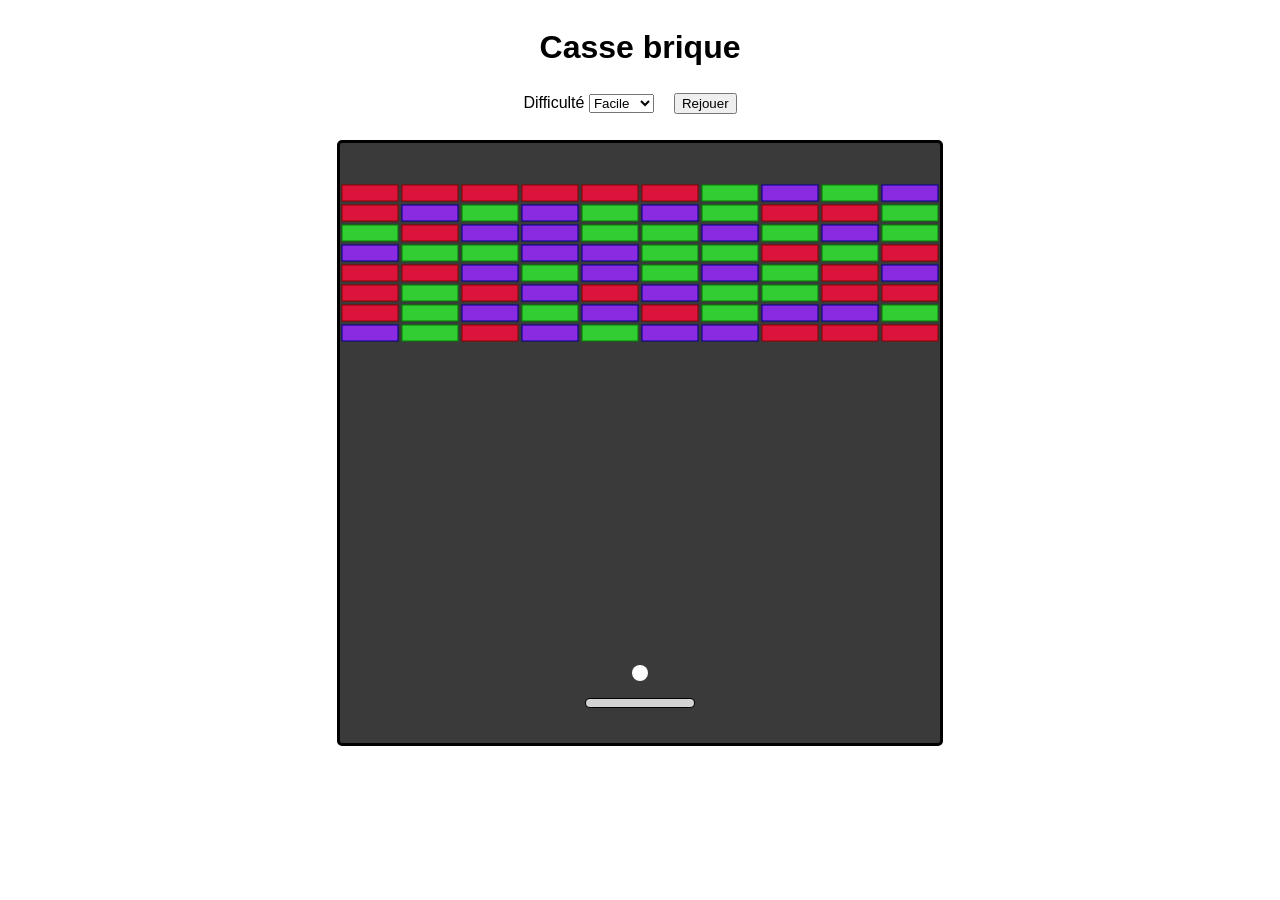
<file: Casse-brique/index.html>
<!DOCTYPE html>
<html lang="fr">
<head>
    <meta charset="UTF-8">
    <meta name="viewport" content="width=device-width, initial-scale=1.0">
    <title>Casse brique</title>
    <link rel="stylesheet" href="../style.css">
    <link rel="stylesheet" href="style.css">
</head>
<body>
    <h1>Casse brique</h1>
    <nav>
        <form>
            <label for="difficulte">Difficulté</label>
            <select id="difficulte">
                <option value="0.2">Facile</option>
                <option value="0.35">Moyen</option>
                <option value="0.5">Difficile</option>
            </select>
        </form>
        <button>Rejouer</button>
        <p></p>
    </nav>
    <canvas width="600" height="600"></canvas>
    <h2></h2>
    <script src="script.js"></script>
</body>
</html>
</file>
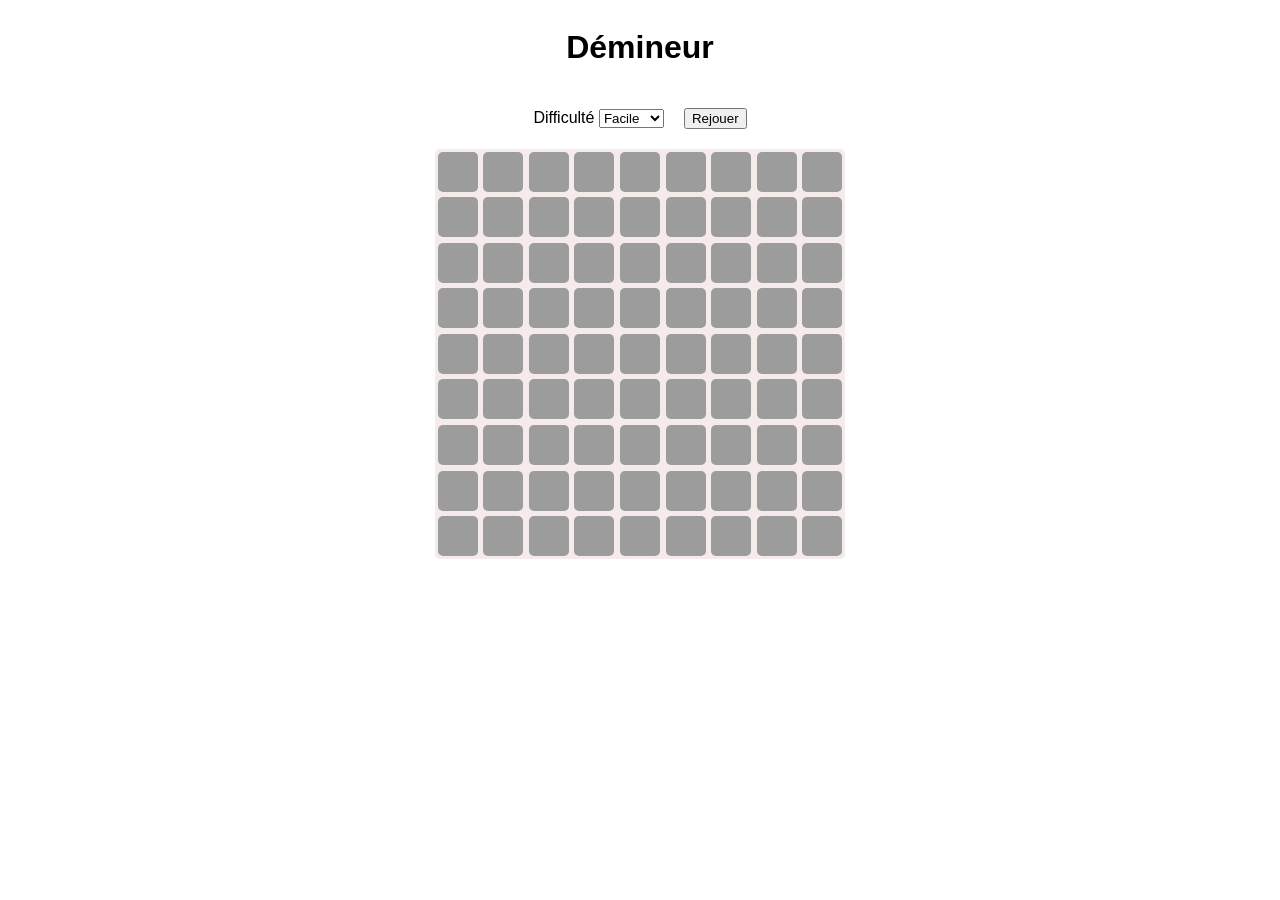
<file: Demineur/index.html>
<!DOCTYPE html>
<html lang="fr">
<head>
    <meta charset="UTF-8">
    <meta name="viewport" content="width=device-width, initial-scale=1.0">
    <title>Démineur</title>
    <link rel="stylesheet" href="../style.css">
    <link rel="stylesheet" href="style.css">
</head>
<body>
    <h1>Démineur</h1>
    <nav>
        <form>
            <label for="difficulte">Difficulté</label>
            <select id="difficulte">
                <option value="9">Facile</option>
                <option value="12">Moyen</option>
                <option value="16">Difficile</option>
            </select>
        </form>
        <button>Rejouer</button>
    </nav>
    <section></section>
    <h2></h2>
    <script src="script.js"></script>
</body>
</html>
</file>
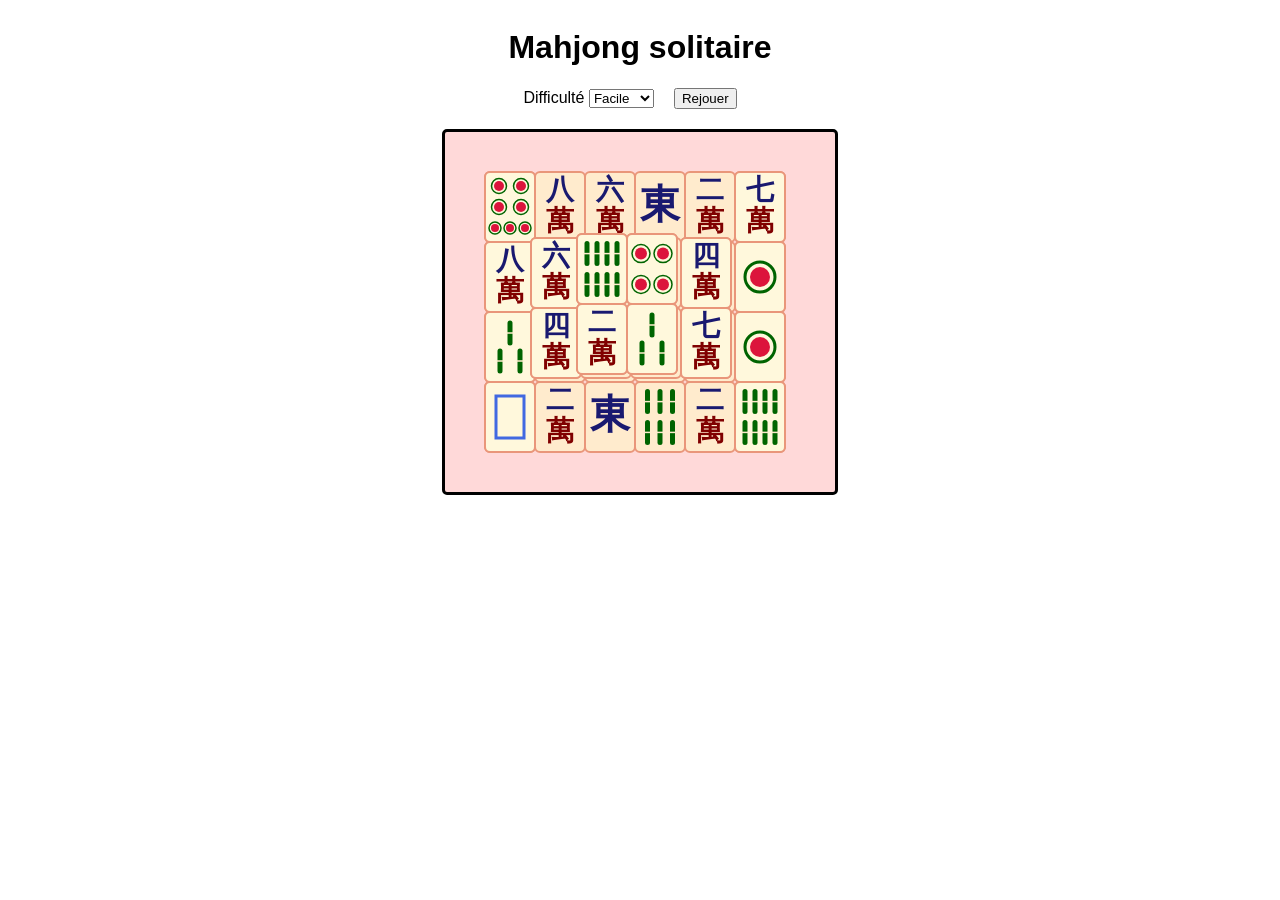
<file: Mahjong/index.html>
<!DOCTYPE html>
<html lang="fr">
<head>
    <meta charset="UTF-8">
    <meta name="viewport" content="width=device-width, initial-scale=1.0">
    <title>Mahjong</title>
    <link rel="stylesheet" href="../style.css">
    <link rel="stylesheet" href="style.css">
</head>
<body>
    <h1>Mahjong solitaire</h1>
    <nav>
        <form>
            <label for="difficulte">Difficulté</label>
            <select id="difficulte">
                <option value="1">Facile</option>
                <option value="2">Moyen</option>
                <option value="3">Difficile</option>
            </select>
        </form>
        <button>Rejouer</button>
        <p></p>
    </nav>
    <canvas width="830" height="640"></canvas>
    <h2></h2>
    <script src="tiles.js"></script>
    <script src="script.js"></script>
</body>
</html>
</file>
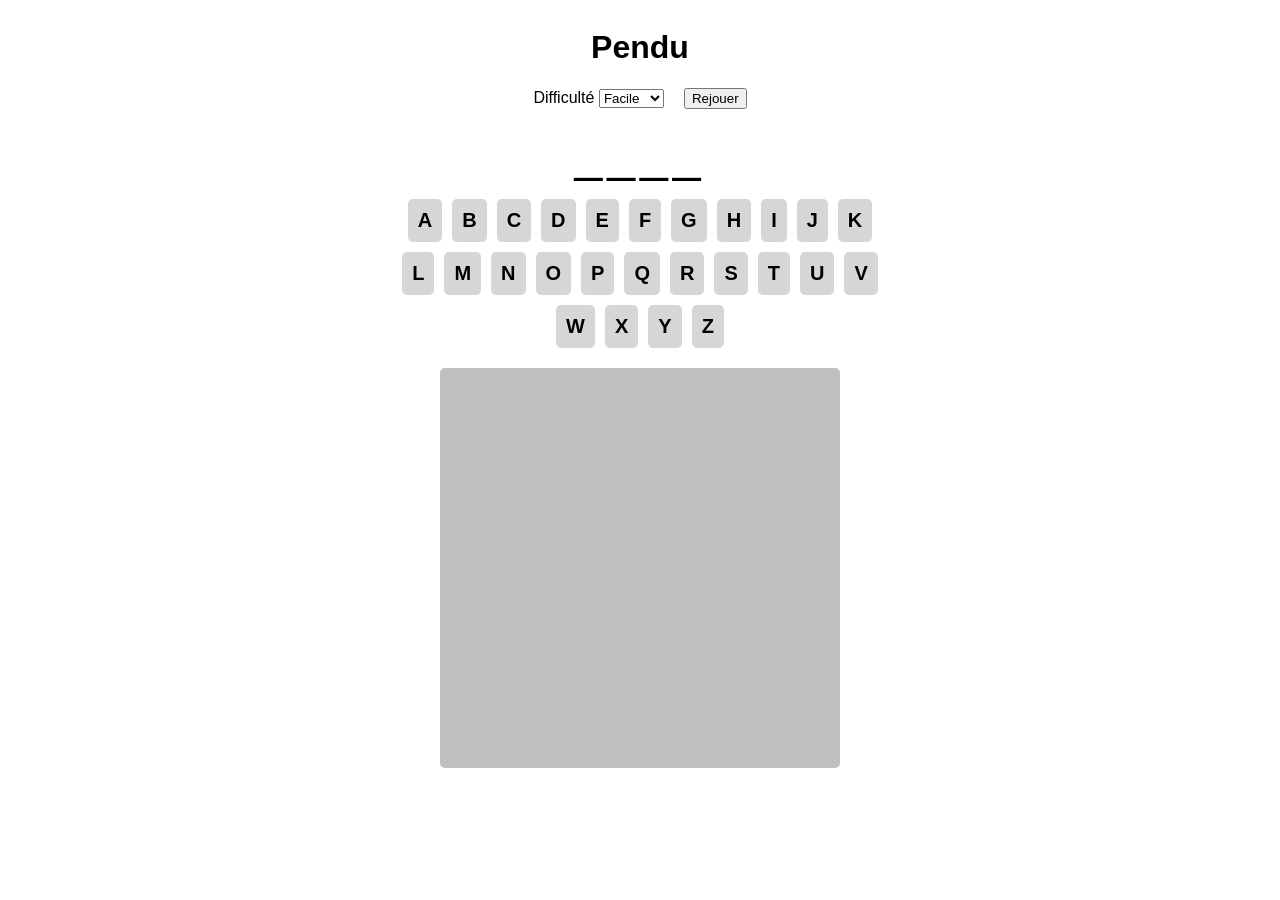
<file: Pendu/index.html>
<!DOCTYPE html>
<html lang="fr">
<head>
    <meta charset="UTF-8">
    <meta name="viewport" content="width=device-width, initial-scale=1.0">
    <title>Pendu</title>
    <link rel="stylesheet" href="../style.css">
    <link rel="stylesheet" href="style.css">
</head>
<body>
    <h1>Pendu</h1>
    <nav>
        <form>
            <label for="difficulte">Difficulté</label>
            <select id="difficulte">
                <option value="facile">Facile</option>
                <option value="moyen">Moyen</option>
                <option value="difficile">Difficile</option>
            </select>
        </form>
        <button>Rejouer</button>
    </nav>
    <ul></ul>
    <section></section>
    <canvas width="400" height="400"></canvas>
    <h2></h2>

    <script src="mots.js"></script>
    <script src="script.js"></script>
</body>
</html>
</file>
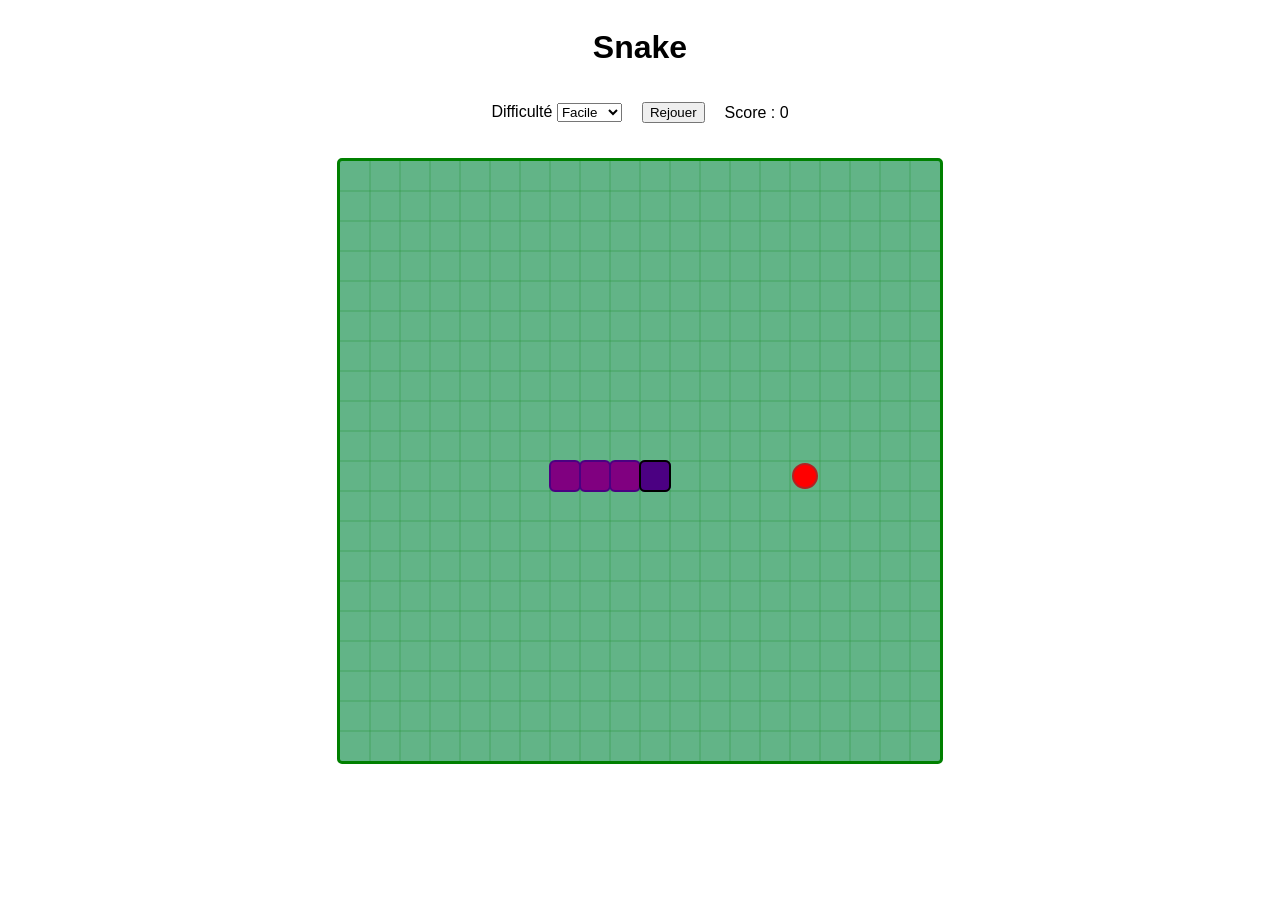
<file: Snake/index.html>
<!DOCTYPE html>
<html lang="fr">
<head>
    <meta charset="UTF-8">
    <meta name="viewport" content="width=device-width, initial-scale=1.0">
    <title>Snake</title>
    <link rel="stylesheet" href="../style.css">
    <link rel="stylesheet" href="style.css">
</head>
<body>
    <h1>Snake</h1>
    <nav>
        <form>
            <label for="difficulte">Difficulté</label>
            <select id="difficulte">
                <option value="facile">Facile</option>
                <option value="moyen">Moyen</option>
                <option value="difficile">Difficile</option>
            </select>
        </form>
        <button>Rejouer</button>
        <p></p>
    </nav>
    <canvas width="600" height="600"></canvas>
    <h2></h2>
    <script src="script.js"></script>
</body>
</html>
</file>
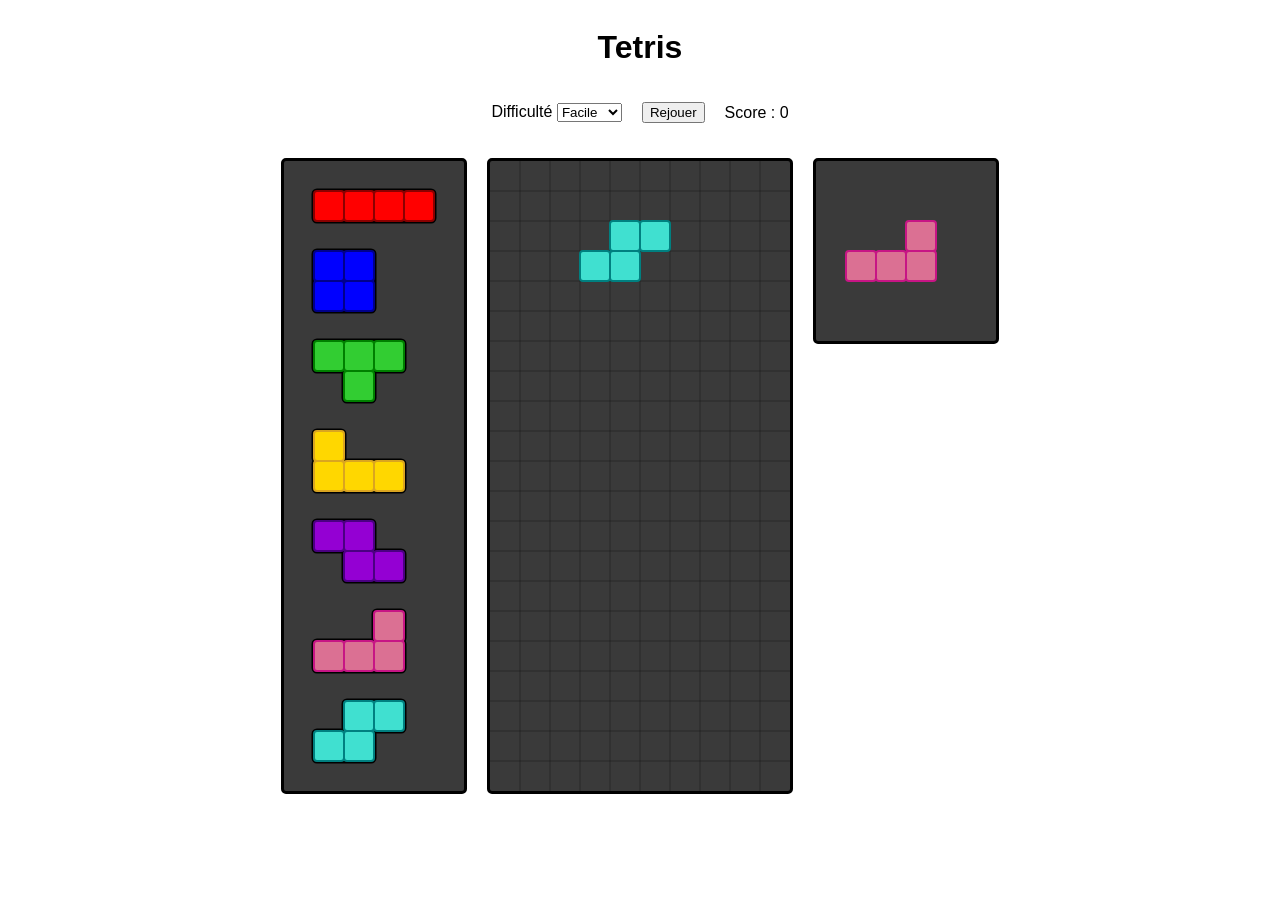
<file: Tetris/index.html>
<!DOCTYPE html>
<html lang="fr">
<head>
    <meta charset="UTF-8">
    <meta name="viewport" content="width=device-width, initial-scale=1.0">
    <title>Tetris</title>
    <link rel="stylesheet" href="../style.css">
    <link rel="stylesheet" href="style.css">
</head>
<body>
    <h1>Tetris</h1>
    <nav>
        <form>
            <label for="difficulte">Difficulté</label>
            <select id="difficulte">
                <option value="0.2">Facile</option>
                <option value="0.35">Moyen</option>
                <option value="0.5">Difficile</option>
            </select>
        </form>
        <button>Rejouer</button>
        <p></p>
    </nav>
    <section>
        <canvas id="stat" width="180" height="630"></canvas>
        <canvas id="canva" width="300" height="630"></canvas>
        <canvas id="preview" width="180" height="180"></canvas>
    </section>
    <h2></h2>
    <script src="exemple.js"></script>
    <script src="script.js"></script>
</body>
</html>
</file>
<file: style.css>
body{
    display: flex;
    flex-direction: column;
    justify-content: center;
    align-items: center;
    font-family: Arial, Helvetica, sans-serif;
}

nav{
    display: flex;
    gap: 20px;
    align-items: center;
    justify-content: center;
}
</file>
<file: Casse-brique/style.css>
canvas{
    background-color: rgb(58, 58, 58);
    border-radius: 5px;
    margin-top: 20px;
    border: rgb(0, 0, 0) solid 3px;
}
</file>
<file: Demineur/style.css>
body{
    display: flex;
    flex-direction: column;
    justify-content: center;
    align-items: center;
    font-family: Arial, Helvetica, sans-serif;
    gap: 20px;
}
section{
    background-color: rgb(245, 235, 235);
    display: grid;
    align-items: center;
    border-radius: 5px;

    div{
        background-color: rgb(156, 156, 156);
        width: 40px;
        height: 40px;
        justify-self: center;
        border-radius: 5px;
        display: flex;
        justify-content: center;
        align-items: center;

        p{
            display: none;
        }
    }
    div:hover{
        background-color: rgb(209, 209, 209);
    }
    div.clicked{
        background-color: rgb(233, 233, 233);

        p{
            display: block;
            font-weight: bold;
        }
    }
    div.mineClicked{
        background-color: rgb(206, 206, 206);

        svg{
            display: block;
        }
    }
}

svg{
    width: 50px;
    height: 50px;
    display: none;
}
</file>
<file: Mahjong/style.css>
canvas{
    background-color: rgb(255, 217, 217);
    border-radius: 5px;
    margin-top: 20px;
    border: rgb(0, 0, 0) solid 3px;
}
p{
    margin: 0;
}
</file>
<file: Pendu/style.css>
ul{
    display: flex;
    padding: 0;
}
li{
    list-style: none;
    margin-right: 5px;
    font-size: 50px;
}
canvas{
    background-color: rgb(192, 192, 192);
    border-radius: 5px;
}

section{
    display: flex;
    max-width: 500px;
    flex-wrap: wrap;
    gap: 10px;
    justify-content: center;
    margin-bottom: 20px;

    div{
        font-size: 20px;
        padding: 10px;
        background-color: rgb(214, 214, 214);
        border-radius: 5px;
        font-weight: bold;
    }
    .valide{
        background-color: rgb(95, 194, 95);
    }
    .valide:hover{
        background-color: rgb(95, 194, 95);
    }
    .fail{
        background-color: rgb(226, 93, 93);
    }
    .fail:hover{
        background-color: rgb(226, 93, 93);
    }
    div:hover{
        background-color: rgb(156, 156, 156);
    }
}
</file>
<file: Snake/style.css>
canvas{
    background-color: rgb(98, 180, 135);
    border-radius: 5px;
    margin-top: 20px;
    border: green solid 3px;
}
</file>
<file: Tetris/style.css>
canvas{
    background-color: rgb(58, 58, 58);
    border-radius: 5px;
    margin-top: 20px;
    border: rgb(0, 0, 0) solid 3px;
}

#preview{
    width: 180px;
    height: 180px;
}

section{
    display: flex;
    gap: 20px;
}
</file>
